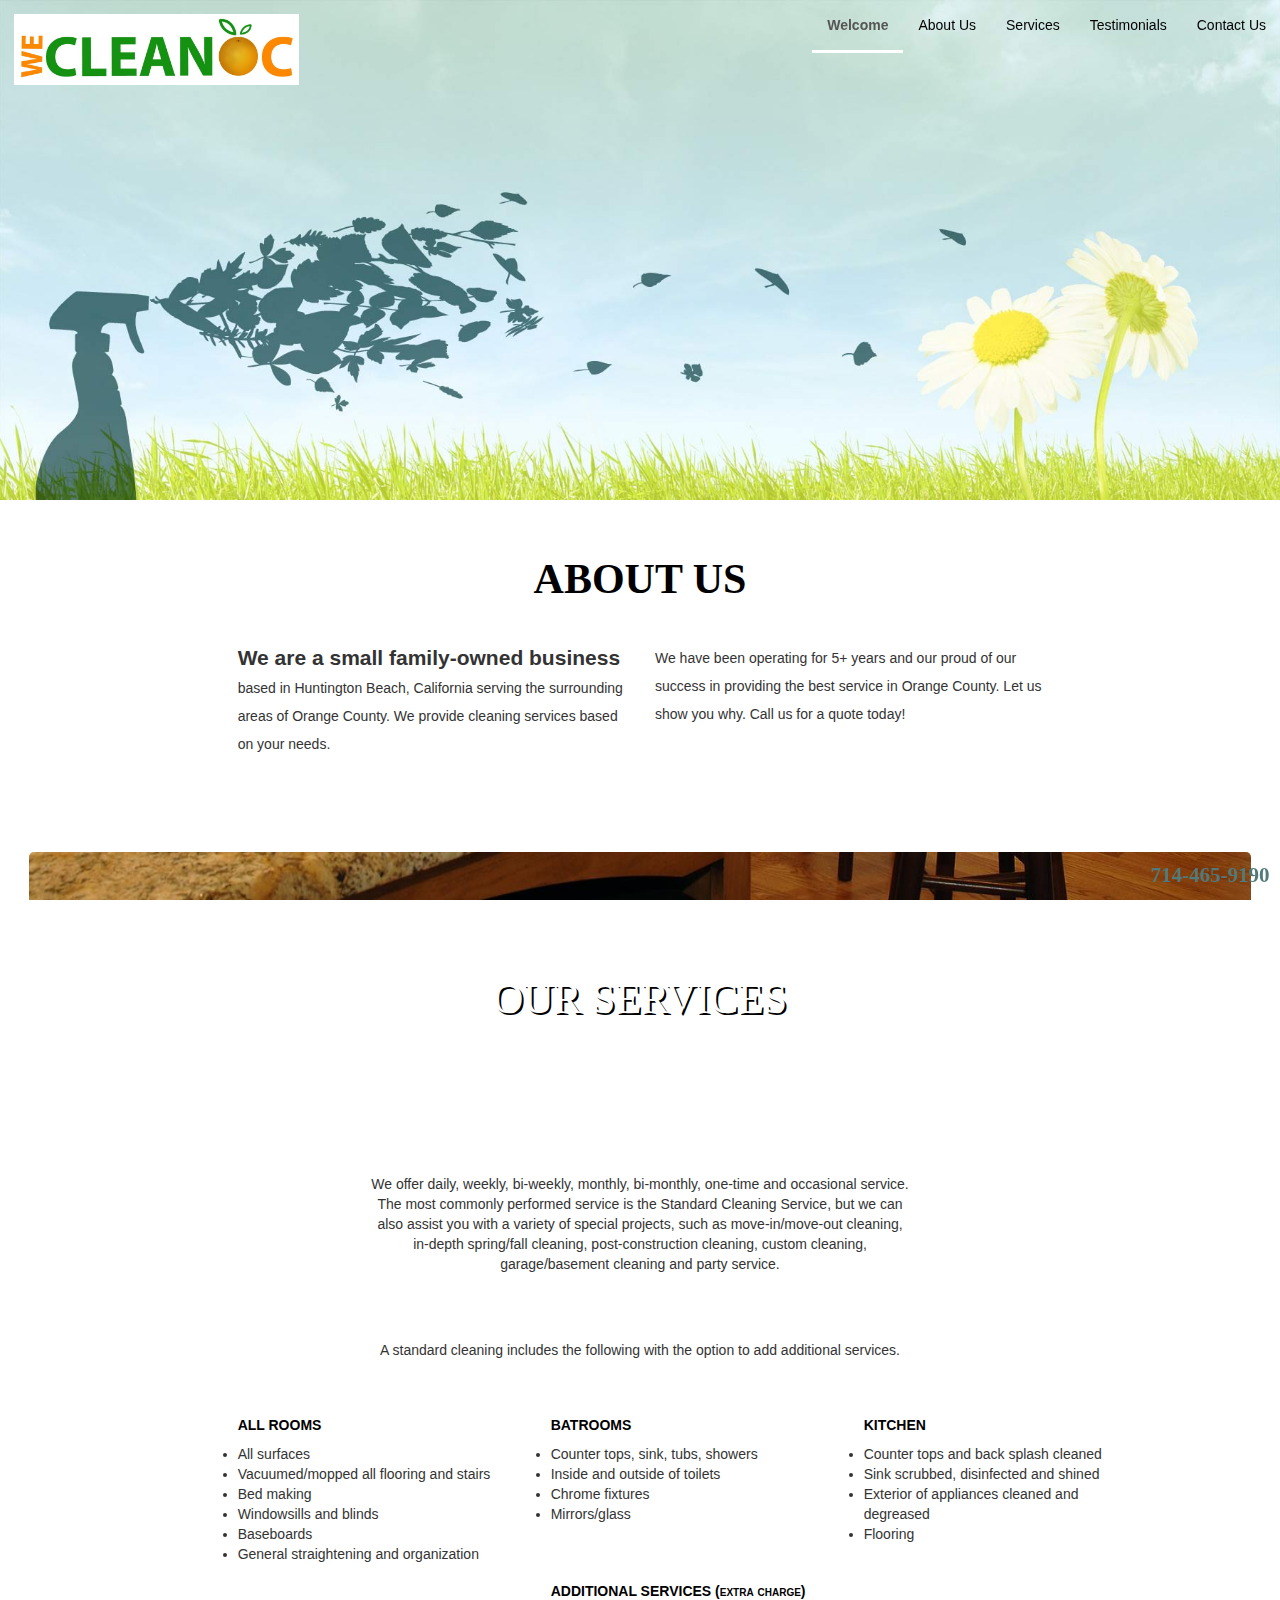
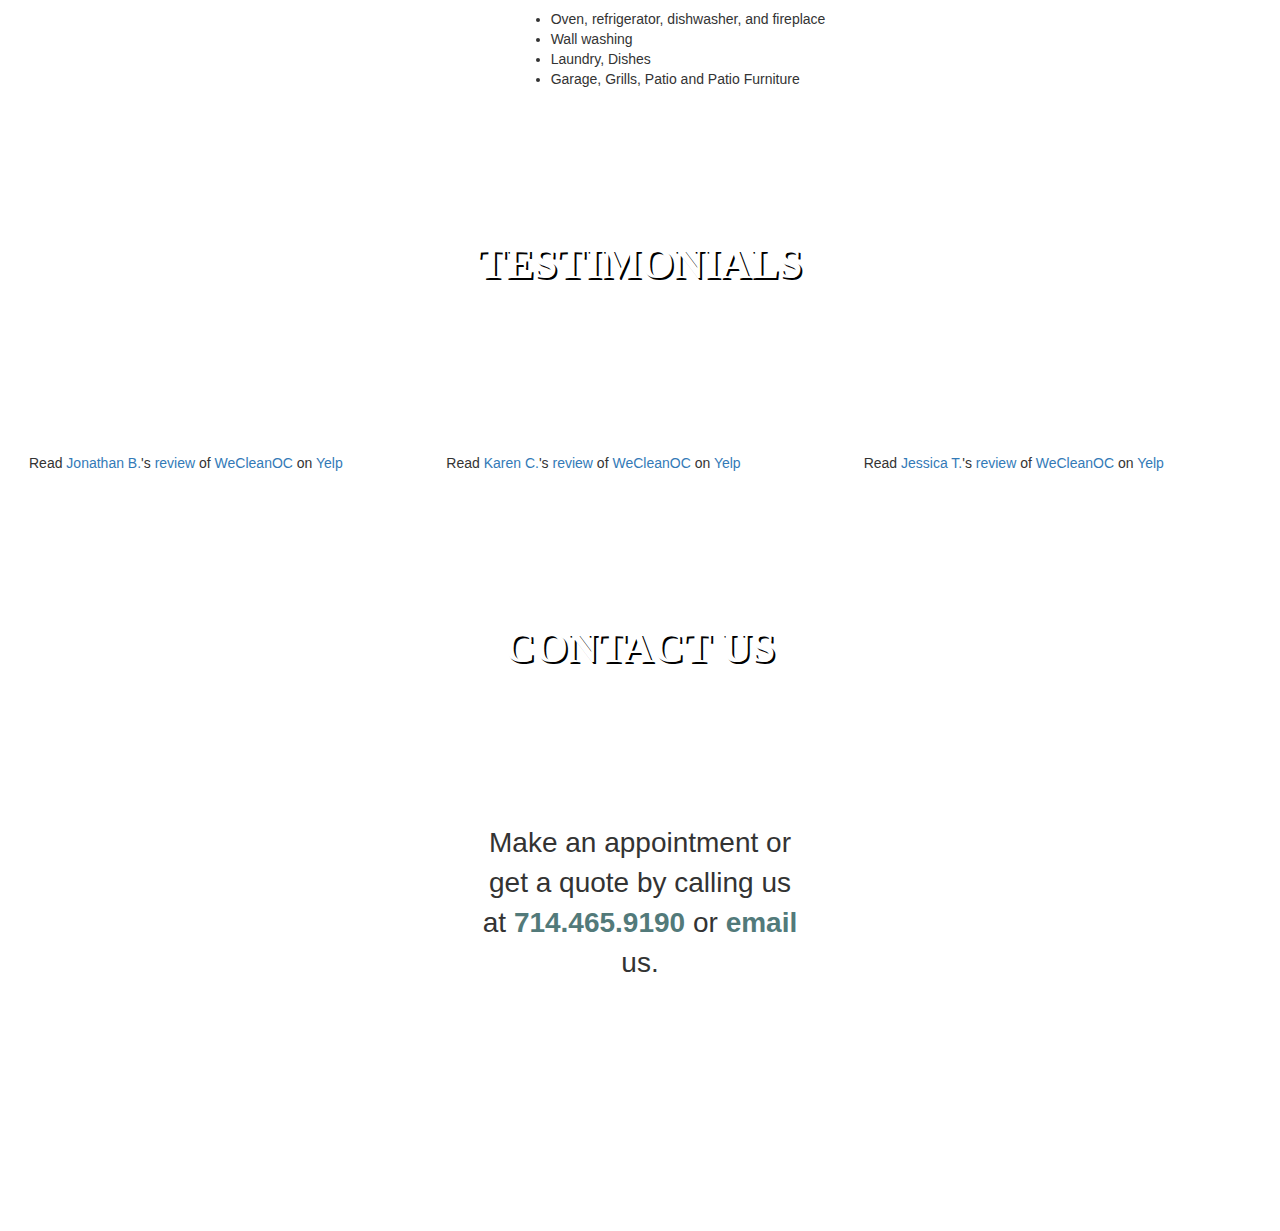
<file: CleaningCompany/index.html>
<!DOCTYPE html>
<html lang="en">
<head>
    <meta charset="UTF-8">
    <meta http-equiv="X-UA-Compatible" content="IE=edge">
    <meta name="viewport" content="width=device-width, initial-scale=1">
    <meta name="keywords" content="Orange County, Huntington Beach, House Cleaning, Move In Cleaning, Move Out Cleaning, Deep Clean, Regular Cleaning Service">
    <meta name="description" content="We offer affordable, high quality professional cleaning services">
    <link rel="stylesheet" href="_css/bootstrap.min.css">
    <link rel="stylesheet" href="_css/styles.css" type="text/css">
    <!-- Prefix free recommends putting this right after the stylesheets -->
    <script src="_js/prefixfree.min.js" type="text/javascript"></script>
    <title>We Clean OC - Providing affordable, high quality professional cleaning services to the Huntington Beach area.</title>
</head>
<!-- //MAKE SURE TO PUT ALT TAGS ON PHOTOS </-->
<body data-spy="scroll" data-target=".navbar-fixed-top" data-offset="50">

<header class="headerimage">
  <!--  data-spy keeps the menu on top   -->
    <nav class="navbar navbar-default navbar-fixed-top" data-spy="affix" data-offset-top=50                  role="navigation">
        <!-- Adding the hamburger menu for mobile devices -->
        <button type="button" class="navbar-toggle collapsed" data-toggle="collapse" data-target="#collapsemenu" aria-expanded="false">
            <span class="sr-only">Toggle navigation</span>
            <span class="icon-bar"></span>
            <span class="icon-bar"></span>
            <span class="icon-bar"></span>
        </button>
        <div class="collapse navbar-collapse" id="collapsemenu">
            <ul class="nav navbar-nav navbar-right">
                <li class="active"><a href="#welcome">Welcome</a></li>
                <li><a href="#aboutus">About Us</a></li>
                <li><a href="#services">Services</a></li>
                <li><a href="#opinion">Testimonials</a></li>
                <li><a href="#contact">Contact Us</a></li>
            </ul>
        </div><!-- container -->   
    </nav>
</header> <!-- headerimage -->
<div class="hero-image" id="welcome">
            <section class="bgimage" data-scroll-speed="6">
              <div class="container-fluid">
                <div class="row" id="logo">
                    <a href="http:www.wecleanoc.com/">
                        <img src="_images/logo.jpg" alt="We Clean OC">
                    </a>
                </div>
              </div>
            </section>
            <a href="#welcome" title="" class="scroll-down-link" aria-hidden="true" data-av_icon="" data-av_iconfont="entypo-fontello"></a>
</div> <!-- Hero Image -->
    
<div class="container-fluid"> <!-- container class -->
    
    <!--<div class="clearfix"></div>-->
    
    <div class="page" id="aboutus">
        <h2>About Us</h2>
            <section class="row">
                <div class="col-sm-4 col-sm-offset-2 col-md-offset-2 col-md-4">
                    <p><strong id="intro">We are a small family-owned business</strong> based in Huntington Beach, California serving the surrounding areas of Orange County.  We provide cleaning services based on your needs. </p>
                </div>
                <div class="col-sm-4 col-md-4">
                    <p>We have been operating for 5+ years and our proud of our success in providing the best service in Orange County.  Let us show you why.  Call us for a quote today!  </p>
                </div>
            </section>
    </div><!-- page id is symbolized as #welcome -->
    
    <div class="page" id="services">
        <h2>Our Services</h2>
            <section class="row">
                <div class="col-md-offset-3 col-md-6">
                        <p>We offer daily, weekly, bi-weekly, monthly, bi-monthly, one-time and occasional service. The most commonly performed service is the Standard Cleaning Service, but we can also assist you with a variety of special projects, such as move-in/move-out cleaning, in-depth spring/fall cleaning, post-construction cleaning, custom cleaning, garage/basement cleaning and party service.</p>
                        <p>A standard cleaning includes the following with the option to add additional services.</p>
                </div>
            </section>
            <section class="row"> <!-- Second row of services section -->
                <div class="col-md-offset-2 col-md-3">
                    <h3>ALL ROOMS</h3>
                        <li>All surfaces</li>
                        <li>Vacuumed/mopped all flooring and stairs</li>
                        <li>Bed making</li>
                        <li>Windowsills and blinds</li>
                        <li>Baseboards</li>
                        <li>General straightening and organization</li>
                </div>
                <div class="col-md-3">
                    <h3>BATROOMS</h3>
                        <li>Counter tops, sink, tubs, showers</li>
                        <li>Inside and outside of toilets</li>
                        <li>Chrome fixtures</li>
                        <li>Mirrors/glass</li>
                </div>
                <div class="col-md-3">
                    <h3>KITCHEN</h3>
                        <li>Counter tops and back splash cleaned</li>
                        <li>Sink scrubbed, disinfected and shined</li>
                        <li>Exterior of appliances cleaned and degreased</li>
                        <li>Flooring</li>
                </div>
            </section> <!-- Second row of services section -->
            <section class="row">  <!-- Third row of services section -->
                <div class="col-md-offset-5 col-md-6">
                    <h3>ADDITIONAL SERVICES (extra charge)</h3>
                        <li>Oven, refrigerator, dishwasher, and fireplace</li>
                        <li>Wall washing</li>
                        <li>Laundry, Dishes</li>
                        <li>Garage, Grills, Patio and Patio Furniture</li>
                </div>
            </section>  <!-- Third row of services section  -->
                    
                
           
    </div> <!-- page #services -->

    <div class="page" id="opinion">
        <h2>Testimonials</h2>
            <section class="row" id="yelpop">
                <div class="col-md-4">
                    <span class="yelp-review" data-review-id="fAB1Aa94OZOUvbx_ngZVIg" data-hostname="www.yelp.com">Read <a href="https://www.yelp.com/user_details?userid=ER-dPrqVnD7tScPN3VeYmw" rel="nofollow noopener">Jonathan B.</a>'s <a href="https://www.yelp.com/biz/wecleanoc-huntington-beach?hrid=fAB1Aa94OZOUvbx_ngZVIg" rel="nofollow noopener">review</a> of <a href="https://www.yelp.com/biz/2rWUDJXhiraqohsAFXdqHQ" rel="nofollow noopener">WeCleanOC</a> on <a href="https://www.yelp.com" rel="nofollow noopener">Yelp</a><script async="async" src="https://www.yelp.com/embed/widgets.js" type="text/javascript"></script></span> 
                </div>
                <div class="col-md-4">
                    <span class="yelp-review" data-review-id="L-2qFUX4-6dxKMrqRjArfA" data-hostname="www.yelp.com">Read <a href="https://www.yelp.com/user_details?userid=AulnD36WjYCiaXMmwe0HDA" rel="nofollow noopener">Karen C.</a>'s <a href="https://www.yelp.com/biz/wecleanoc-huntington-beach?hrid=L-2qFUX4-6dxKMrqRjArfA" rel="nofollow noopener">review</a> of <a href="https://www.yelp.com/biz/2rWUDJXhiraqohsAFXdqHQ" rel="nofollow noopener">WeCleanOC</a> on <a href="https://www.yelp.com" rel="nofollow noopener">Yelp</a><script async="async" src="https://www.yelp.com/embed/widgets.js" type="text/javascript"></script></span>
                </div>
                <div class="col-md-4">
                    <span class="yelp-review" data-review-id="-fRIAy8iUMbm0ccG-1AnYw" data-hostname="www.yelp.com">Read <a href="https://www.yelp.com/user_details?userid=bZmGbLtDd76pyPh2mOb8Og" rel="nofollow noopener">Jessica T.</a>'s <a href="https://www.yelp.com/biz/wecleanoc-huntington-beach?hrid=-fRIAy8iUMbm0ccG-1AnYw" rel="nofollow noopener">review</a> of <a href="https://www.yelp.com/biz/2rWUDJXhiraqohsAFXdqHQ" rel="nofollow noopener">WeCleanOC</a> on <a href="https://www.yelp.com" rel="nofollow noopener">Yelp</a><script async="async" src="https://www.yelp.com/embed/widgets.js" type="text/javascript"></script></span>
                </div>
            </section>
    </div>
    <div class="page" id="contact">
        <h2>Contact Us</h2>
            <section class="row">
                <section class="phone">
                    <div class="col-md-offset-4 col-md-4">
                        <p>Make an appointment or get a quote by calling us at <a href="tel:17144659190">714.465.9190</a> or <a href="mailto:info@WeCleanOC.com?Subject=Quote%20Request%20from%20WeCleanOC.com">email</a> us.</p>
                    </div>
                </section>
            </section>
    </div>
    <footer>
        <nav class="navbar navbar-default navbar-fixed-bottom" role="phonenumber" aria-label="contact number">
            <div>
                <p><a href="tel:17144659190">714-465-9190</a></p>
            </div>
        </nav>
    </footer>        
</div> <!-- container class -->
<script src="_js/jquery-2.1.4.min.js"></script>
<script src="_js/bootstrap.min.js"></script>
<script src="_js/script.js"></script>
    <!-- Not a problem to leave type off of javascript element and put script files at the bottom right before closing body tag according to Simon A. -->
</body>
</html>
</file>
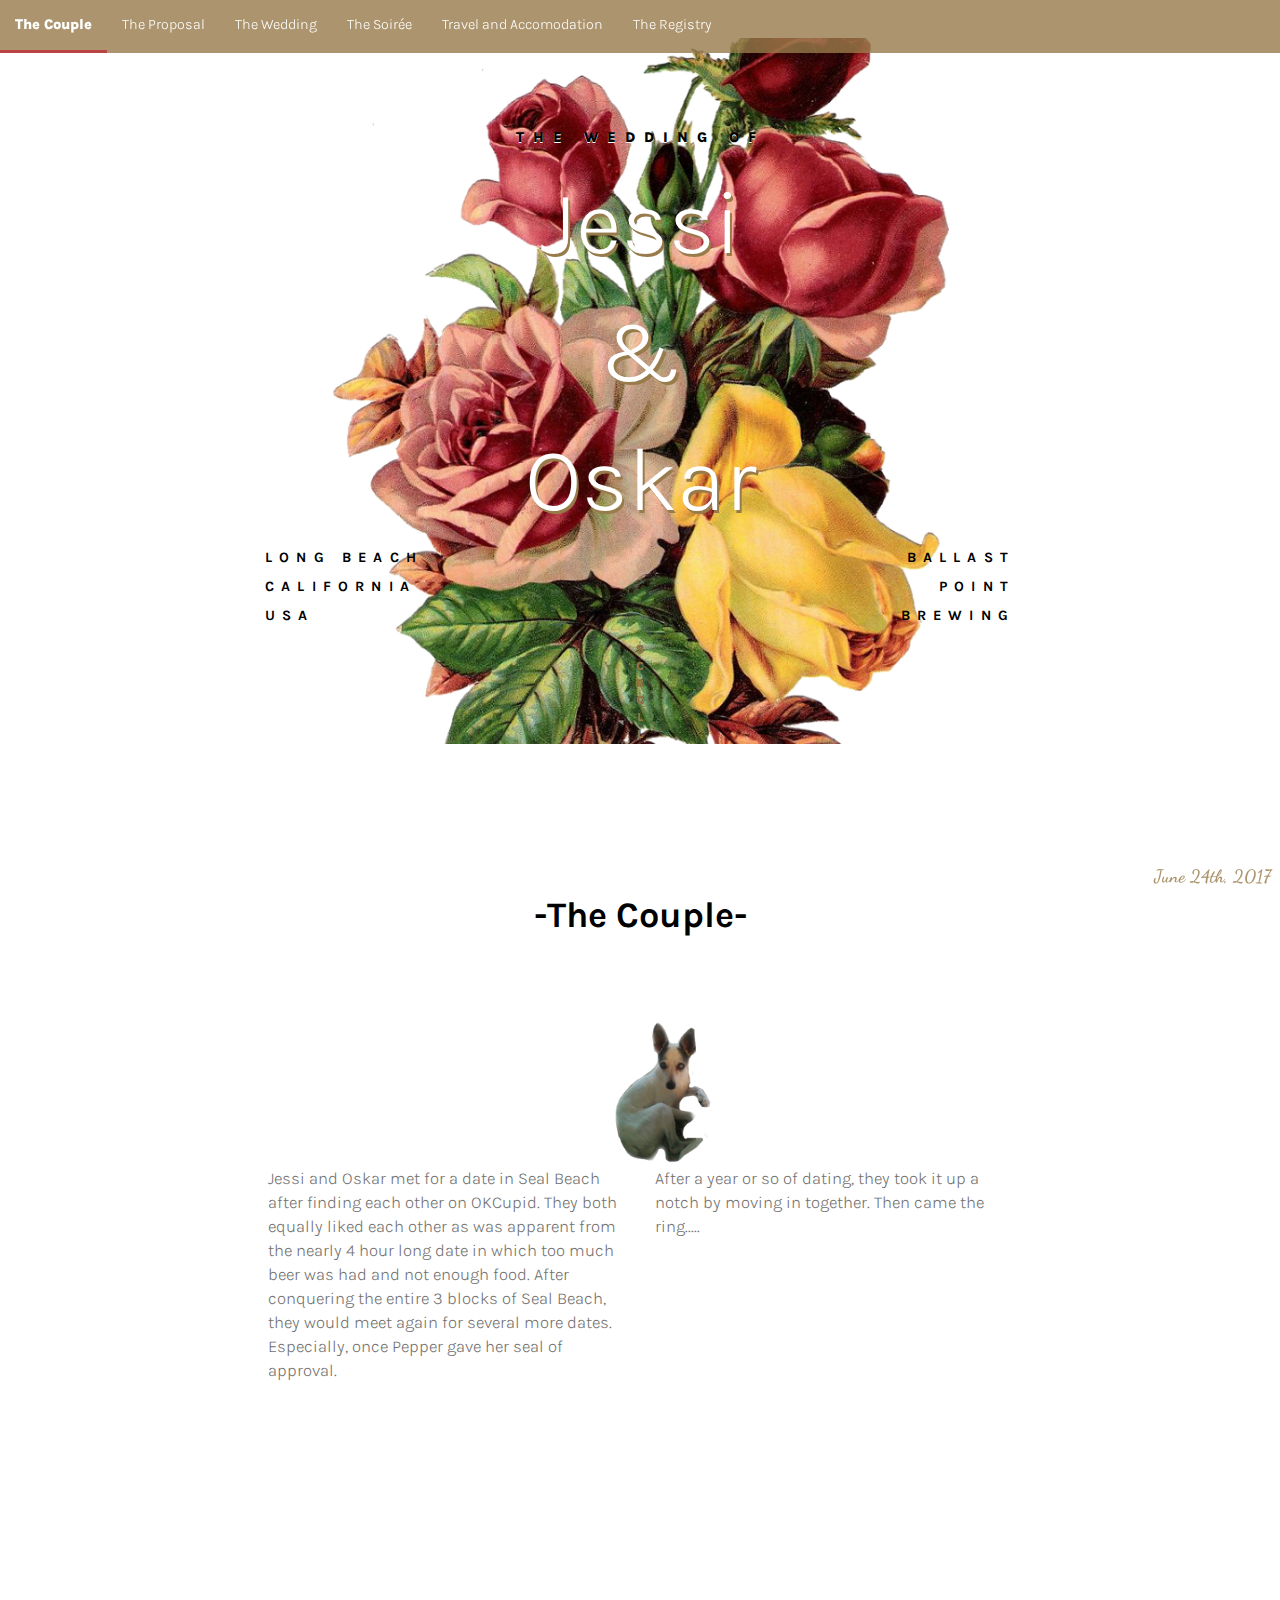
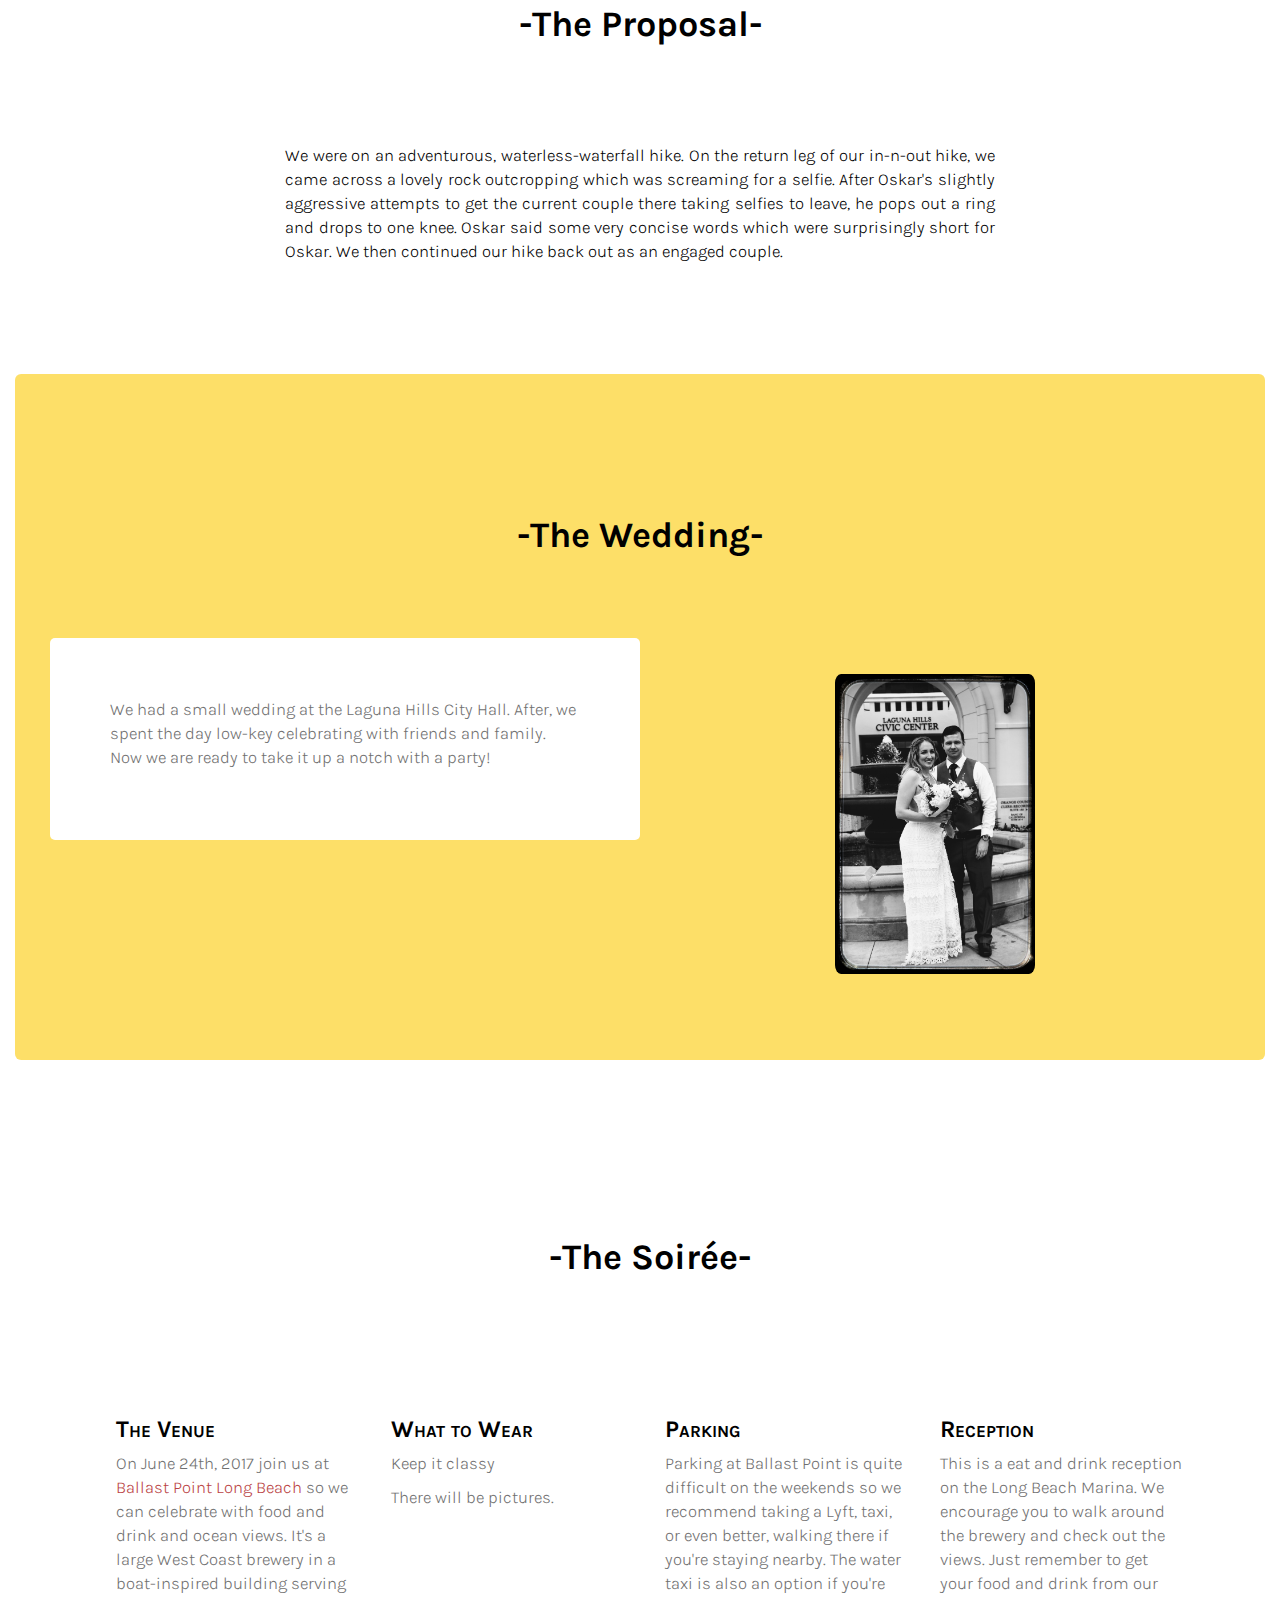
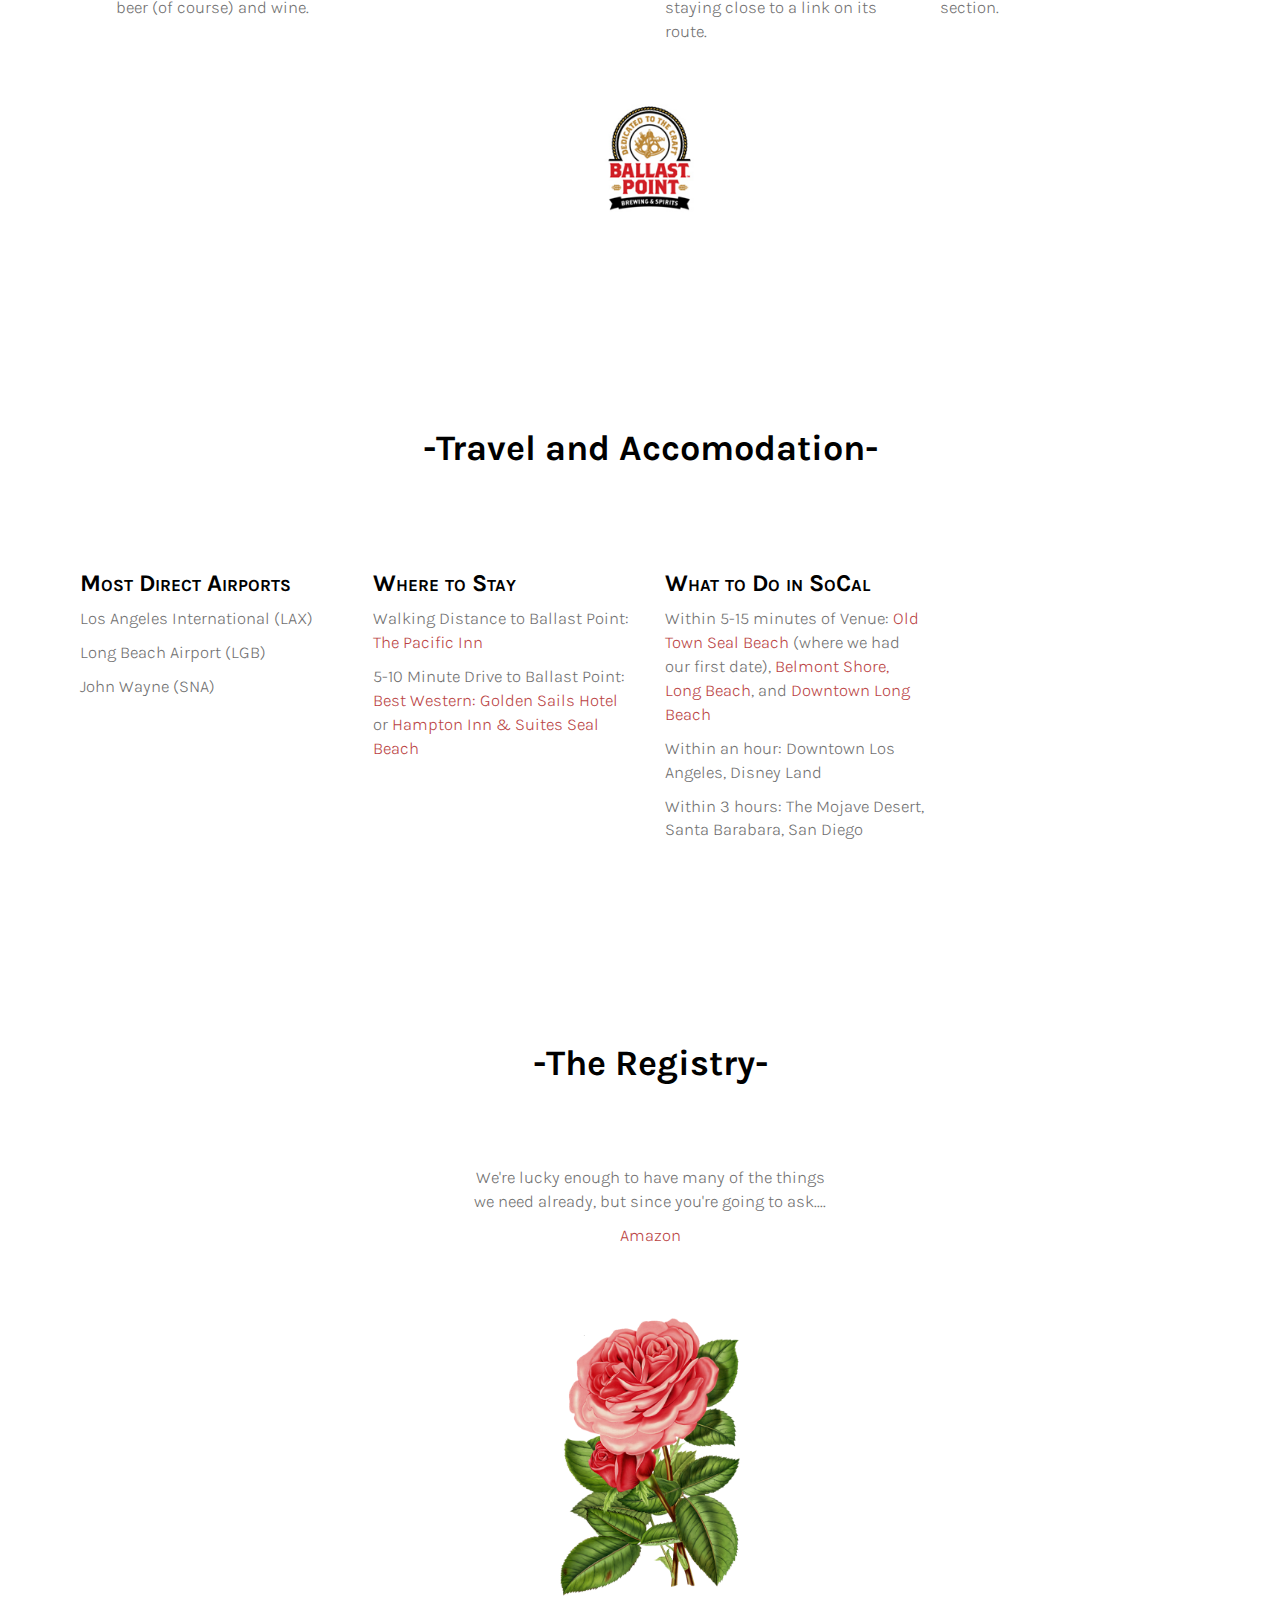
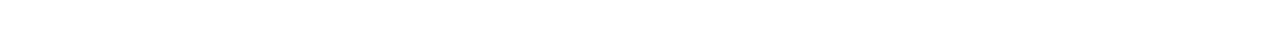
<file: Wedding/index.html>
<!DOCTYPE html>
<html lang="en">
<head>
    <meta charset="UTF-8">
    <meta http-equiv="X-UA-Compatible" content="IE=edge">
    <meta name="viewport" content="width=device-width, initial-scale=1">
    <link rel="stylesheet" href="_css/bootstrap.min.css">
    <link rel="stylesheet" href="_css/styles.css" type="text/css">
    <!-- Prefix free recommends putting this right after the stylesheets -->
    <script src="_js/prefixfree.min.js" type="text/javascript"></script>
    <title>The Wedding of Jessi and Oskar</title>
</head>

<body data-spy="scroll" data-target=".navbar-fixed-top" data-offset="50">

<header class="headerimage">
  <!--  data-spy keeps the menu on top   -->
    <nav class="navbar navbar-default navbar-fixed-top" data-spy="affix" data-offset-top=50                  role="navigation">
        <!-- Adding the hamburger menu for mobile devices -->
        <button type="button" class="navbar-toggle collapsed" data-toggle="collapse" data-target="#collapsemenu" aria-expanded="false">
            <span class="sr-only">Toggle navigation</span>
            <span class="icon-bar"></span>
            <span class="icon-bar"></span>
            <span class="icon-bar"></span>
        </button>
        <div class="collapse navbar-collapse" id="collapsemenu">
            <ul class="nav navbar-nav navbar-left">
                <li class="active"><a href="#thecouple">The Couple</a></li>
                <li><a href="#theproposal">The Proposal</a></li>
                <li><a href="#thewedding">The Wedding</a></li>
                <li><a href="#thesoiree">The Soir&eacute;e</a></li>
                <li><a href="#travel">Travel and Accomodation</a></li>
                <li><a href="#theregistry">The Registry</a></li>
            </ul>
        </div><!-- container -->
    </nav>
</header>

<div class="container-fluid"> <!-- container class -->
    <div class="content container" id="hero">
        <div class="hero col=lg-12">
				<div class="herocontent">
					<div class="row tagOne">
						<p> <br><br><br>The Wedding of</p>
					</div>
					<div class="row us">
						<div data-scroll-speed="8">Jessi <br> &amp; <br> Oskar</div>
					</div>
				</div>
        </div>
        <div class="hero row">
            <div class="tagTwo col-xs-6 col-sm-3 col-sm-offset-2">
				<p>LONG BEACH<br/>CALIFORNIA<br/>USA</p>
            </div>
            <div class="tagThree col-xs-6 col-sm-3 col-sm-offset-2">
                <p>BALLAST<br/>POINT<br/>BREWING</p>
            </div>
        </div><!--/hero-->
        <div class="row">
				<div class="scroll_indicator">
					<p data-scroll-speed="4">S</p>
					<p data-scroll-speed="5">C</p>
					<p data-scroll-speed="6">R</p>
					<p data-scroll-speed="7">O</p>
					<p data-scroll-speed="8">L</p>
					<p data-scroll-speed="9">L</p>
					<span></span>
				</div>
        </div>
    </div>
    
    <!--<div class="clearfix"></div>-->
    
    <div class="page" id="thecouple">
        <h2>-The Couple-</h2>
            <section class="content container">
                <div class="row">
                    <div data-scroll-speed="7">
                        <img class="pepper center-block" data-scroll-speed="5" src="_images/pepper.PNG" alt="Pepdog">
                    </div>
                </div> <!-- row pepper's picture -->
            </section>
            <section class="row">
                <div class="col-sm-4 col-sm-offset-2 col-md-offset-2 col-md-4">
                    <p>Jessi and Oskar met for a date in Seal Beach after finding each other on OKCupid.  They both equally liked each other as was apparent from the nearly 4 hour long date in which too much beer was had and not enough food.  After conquering the entire 3 blocks of Seal Beach, they would meet again for several more dates.  Especially, once Pepper gave her seal of approval.</p>
                </div>
                <div class="col-sm-4 col-md-4">
                    <p>After a year or so of dating, they took it up a notch by moving in together. Then came the ring.....</p>
                </div>
            </section>
    </div><!-- page #thecouple -->
    
    <div class="page" id="theproposal">
        <h2>-The Proposal-</h2>
            <section class="row">
                <div class="col-lg-offset-2 col-lg-8">
                    <p>We were on an adventurous, waterless-waterfall hike.  On the return leg of our in-n-out hike, we came across a lovely rock outcropping which was screaming for a selfie.  After Oskar's slightly aggressive attempts to get the current couple there taking selfies to leave, he pops out a ring and drops to one knee. Oskar said some very concise words which were surprisingly short for Oskar.  We then continued our hike back out as an engaged couple.</p>
                </div>
            </section>
    </div> <!-- page #theproposal -->

    <div class="page" id="thewedding">
        <h2>-The Wedding-</h2>
            <div class="row">
                <section class="text col-lg-6">
                    <p>We had a small wedding at the Laguna Hills City Hall. After, we spent the day low-key celebrating with friends and family.  Now we are ready to take it up a notch with a party!</p>  
                </section>
                <section class="wedpic col-lg-6">
                    <div>
                        <img class="thewedding center-block" src="_images/wedding.jpg" alt="Laguna Beach Wedding">
                    </div> <!-- row wedding picture-->
                </section>
            </div> <!-- row #thewedding -->
    </div> <!-- page #thewedding -->
    
    <div class="page" id="thesoiree">
        <section class="content container">
            <h2>-The Soir&eacute;e-</h2>
                <div class="row subsoiree">
                    <section class="col-sm-3 col-lg-3">
                        <h3>The Venue</h3>
                        <p>On June 24th, 2017 join us at <a href="https://www.ballastpoint.com/" target="_blank">Ballast Point Long Beach</a> so we can celebrate with food and drink and ocean views.  It's a large West Coast brewery in a boat-inspired building serving beer (of course) and wine.</p>
                    </section>
                    <section class="col-sm-3 col-lg-3">
                        <h3>What to Wear</h3>
                        <p>Keep it classy</p>
                        <p>There will be pictures.</p>
                        <br>
                    </section>
                    <section class="col-sm-3 col-lg-3">
                        <h3>Parking</h3>
                        <p>Parking at Ballast Point is quite difficult on the weekends so we recommend taking a Lyft, taxi, or even better, walking there if you're staying nearby.  The water taxi is also an option if you're staying close to a link on its route.</p>
                    </section>
                    <section class="col-sm-3 col-lg-3">
                        <h3>Reception</h3>
                        <p>This is a eat and drink reception on the Long Beach Marina.  We encourage you to walk around the brewery and check out the views.  Just remember to get your food and drink from our section.</p>
                    </section>
                </div> <!-- row subsoiree -->
                <div class="row venuepicture">
                    <section class="row col-lg-6 col-lg-offset-3">
                        <img class="center-block" src="_images/ballastpoint.png" alt="Venue Picture">
                    </section> <!-- row -->
                </div> <!-- row ballastpoint -->
        </section> <!-- content container -->
    </div> <!-- page #thesoiree -->
            
    <div class="page" id="travel" >
        <section class="content container">
            <h2>-Travel and Accomodation-</h2>
                <div class="row">
                    <div class="col-lg-3">
                        <h3>Most Direct Airports</h3>
                            <p>Los Angeles International (LAX)</p>
                            <p>Long Beach Airport (LGB)</p>
                            <p>John Wayne (SNA)</p>
                    </div>
                    <div class="col-lg-3">
                        <h3>Where to Stay</h3>
                            <p>Walking Distance to Ballast Point: <a href="http://www.thepacificinn.com" target="_blank">The Pacific Inn</a></p>
                            <p>5-10 Minute Drive to Ballast Point: <a href="https://www.bestwestern.com/en_US/book/hotel-details.05519.html?iata=00171880&ssob=BLBWI0004G&cid=BLBWI0004G:google:gmb:05519" target="_blank">Best Western: Golden Sails Hotel</a> or <a href="http://hamptoninn3.hilton.com/en/hotels/california/hampton-inn-and-suites-seal-beach-LGBSBHX/index.html" target="_blank">Hampton Inn &amp; Suites Seal Beach</a></p>
                    </div>
                    <div class="col-lg-3">
                        <h3> What to Do in SoCal</h3>
                            <p><span>Within 5-15 minutes of Venue:</span> <a href="https://www.google.com/maps/place/Main+St,+Seal+Beach,+CA+90740/@33.7408207,-118.1073905,17z/data=!3m1!4b1!4m5!3m4!1s0x80dd2ffb234c495d:0xc2a95e12f55ea680!8m2!3d33.7408207!4d-118.1052018" target="_blank">Old Town Seal Beach</a> (where we had our first date), <a href="https://www.google.com/maps/place/Belmont+Shore,+Long+Beach,+CA+90803/data=!4m2!3m1!1s0x80dd303b20889ccf:0x7d5796c7fc4517ba?sa=X&ved=0ahUKEwjCtIzYuv3SAhVLyFQKHRJUBgYQ8gEIgwEwCw" target="_blank">Belmont Shore, Long Beach</a>, and <a href="https://www.google.com/webhp?sourceid=chrome-instant&rlz=1C1CHWA_enUS528US528&ion=1&espv=2&ie=UTF-8#q=pine+ave+downtown+long+beach&*" target="_blank">Downtown Long Beach</a></p>
                            <p><span>Within an hour:</span> Downtown Los Angeles, Disney Land</p>
                            <p><span>Within 3 hours:</span> The Mojave Desert, Santa Barabara, San Diego</p>
                    </div>
                </div>
        </section>
    </div><!-- page #travel -->
  
    <div class="page" id="theregistry">
        <section class="content container">
            <h2>-The Registry-</h2>
                <div class="row">
                    <div class="col-sm-4 col-sm-offset-4 col-md-offset-4 col-md-4 col-lg-4 col-lg-offset-4">
                        <p>We're lucky enough to have many of the things we need already, but since you're going to ask....</p>
                        <p><a href="https://www.amazon.com/wedding/jessi-kovari-oskar-delekta-long-beach-june-2017/registry/1CQWBS8JA4UKU" target="_blank">Amazon</a></p>
                    </div>
                </div>
                <div class="col-sm-4 col-sm-offset-4 col-md-offset-4 col-md-4 col-lg-4 col-lg-offset-4">
                    <img class="singlerose center-block" src="_images/singlerosemobile.PNG" alt="Flower">
                </div>
        </section>
    </div>

    <footer>
        <nav class="navbar navbar-default navbar-fixed-bottom" role="navigation">
            <div>
                <p>June 24th, 2017</p>
            </div>
        </nav>
    </footer>
        
</div> <!-- container class -->       
<script src="_js/jquery-2.1.4.min.js"></script>
<script src="_js/bootstrap.min.js"></script>
<script src="_js/script.js"></script>
    <!-- Not a problem to leave type off of javascript element and put script files at the bottom right before closing body tag according to Simon A. -->
</body>
</html>
</file>
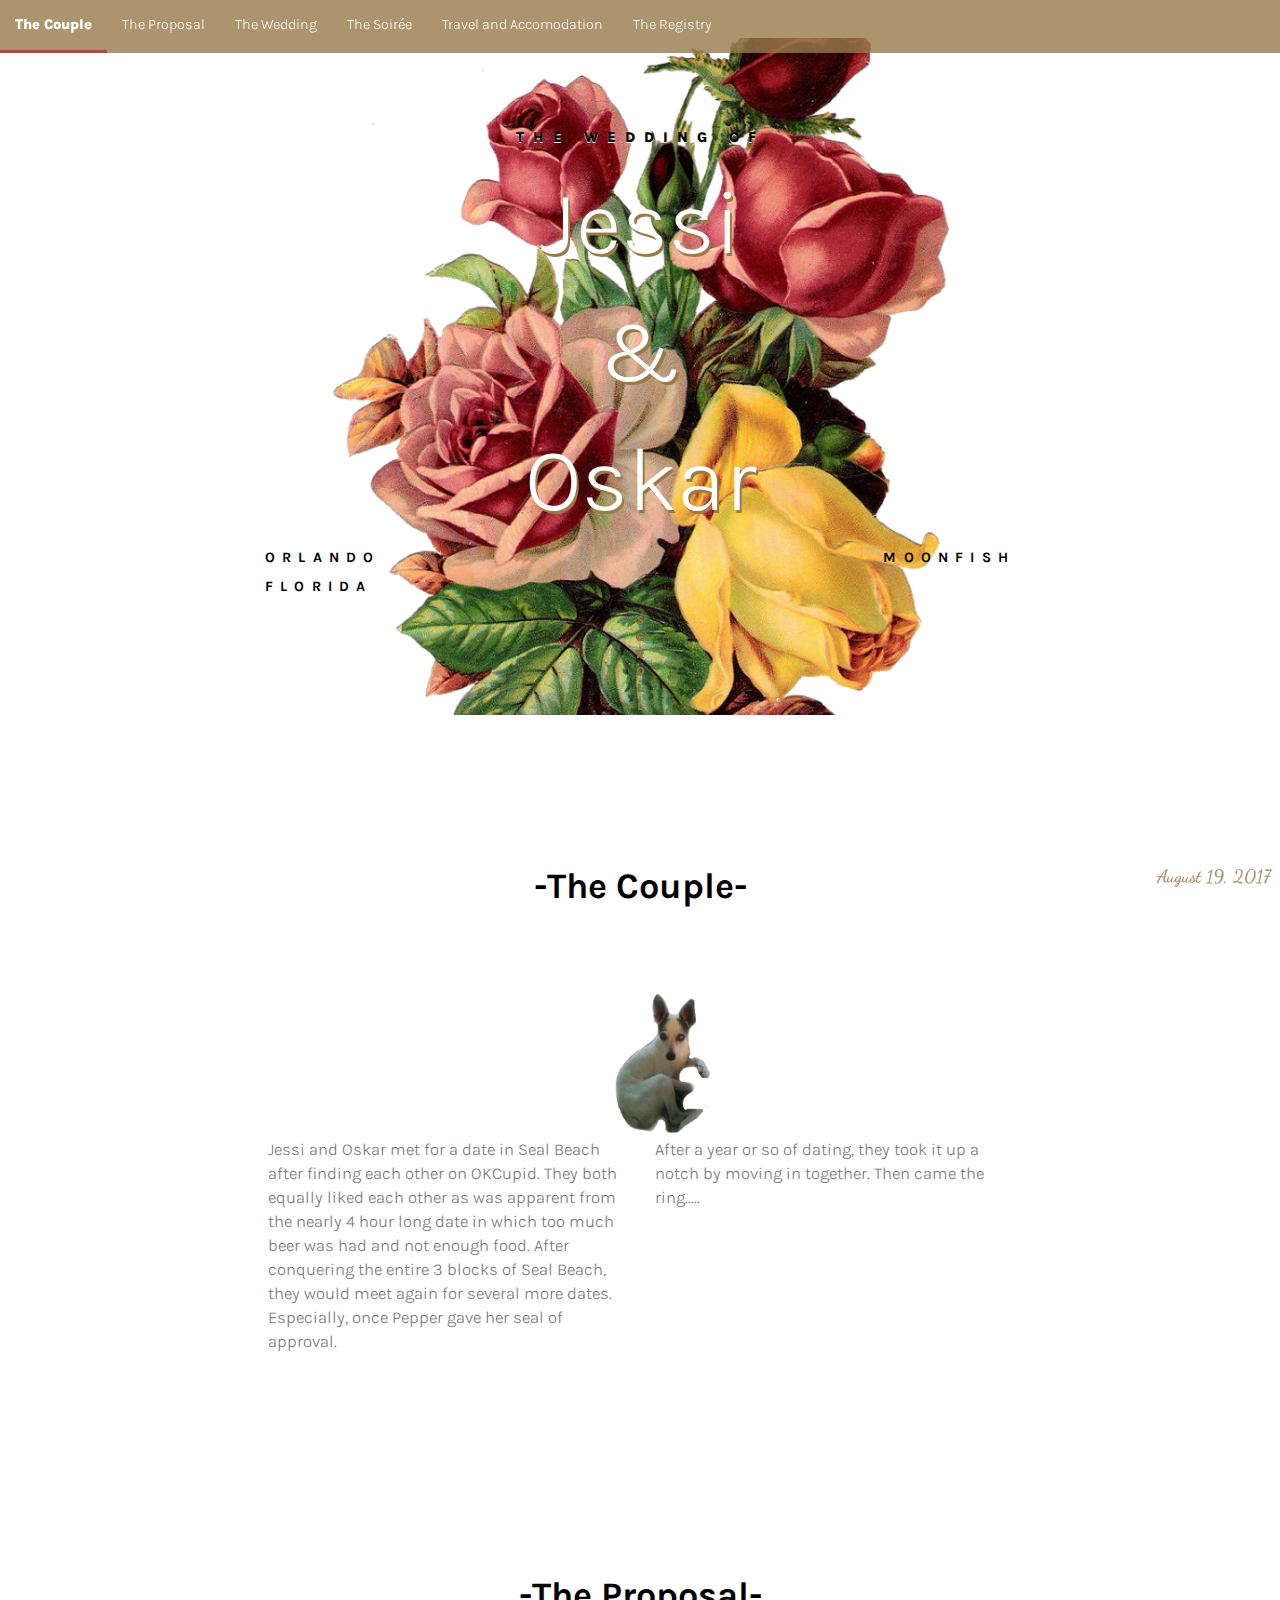
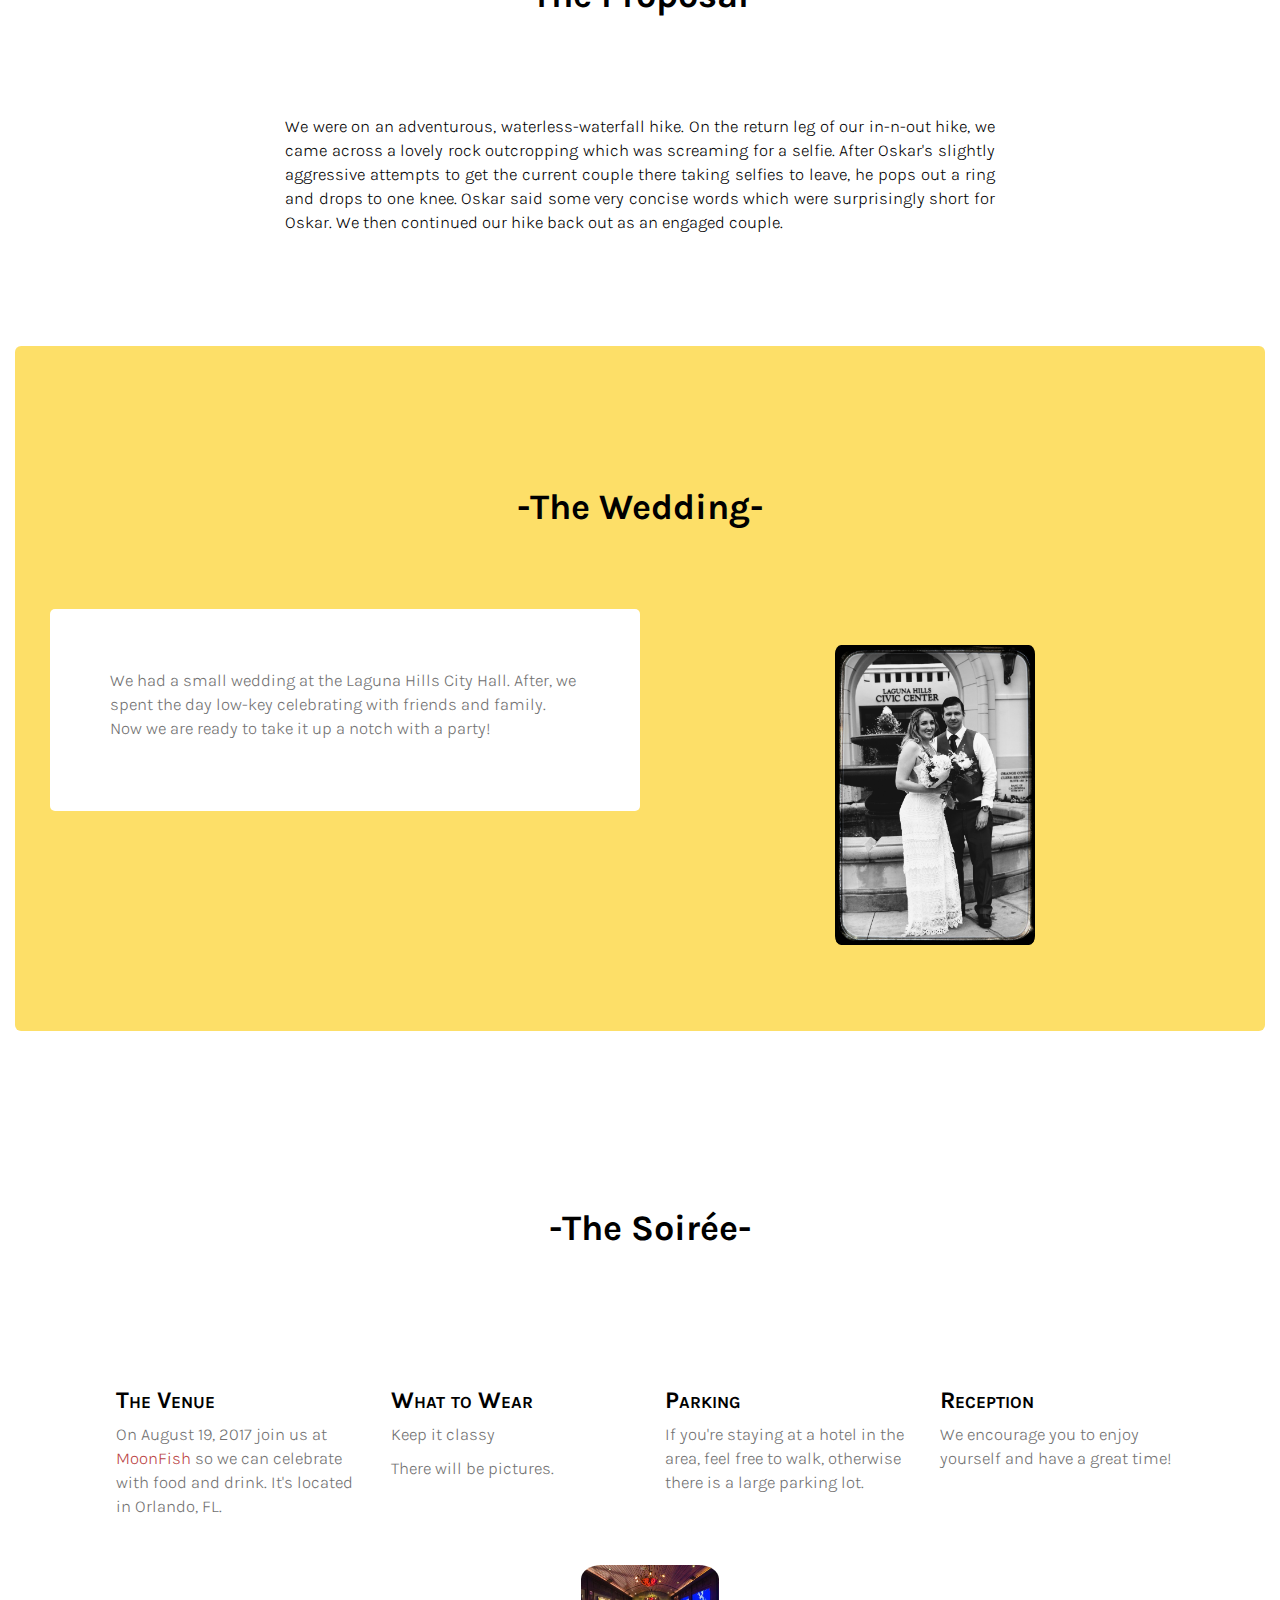
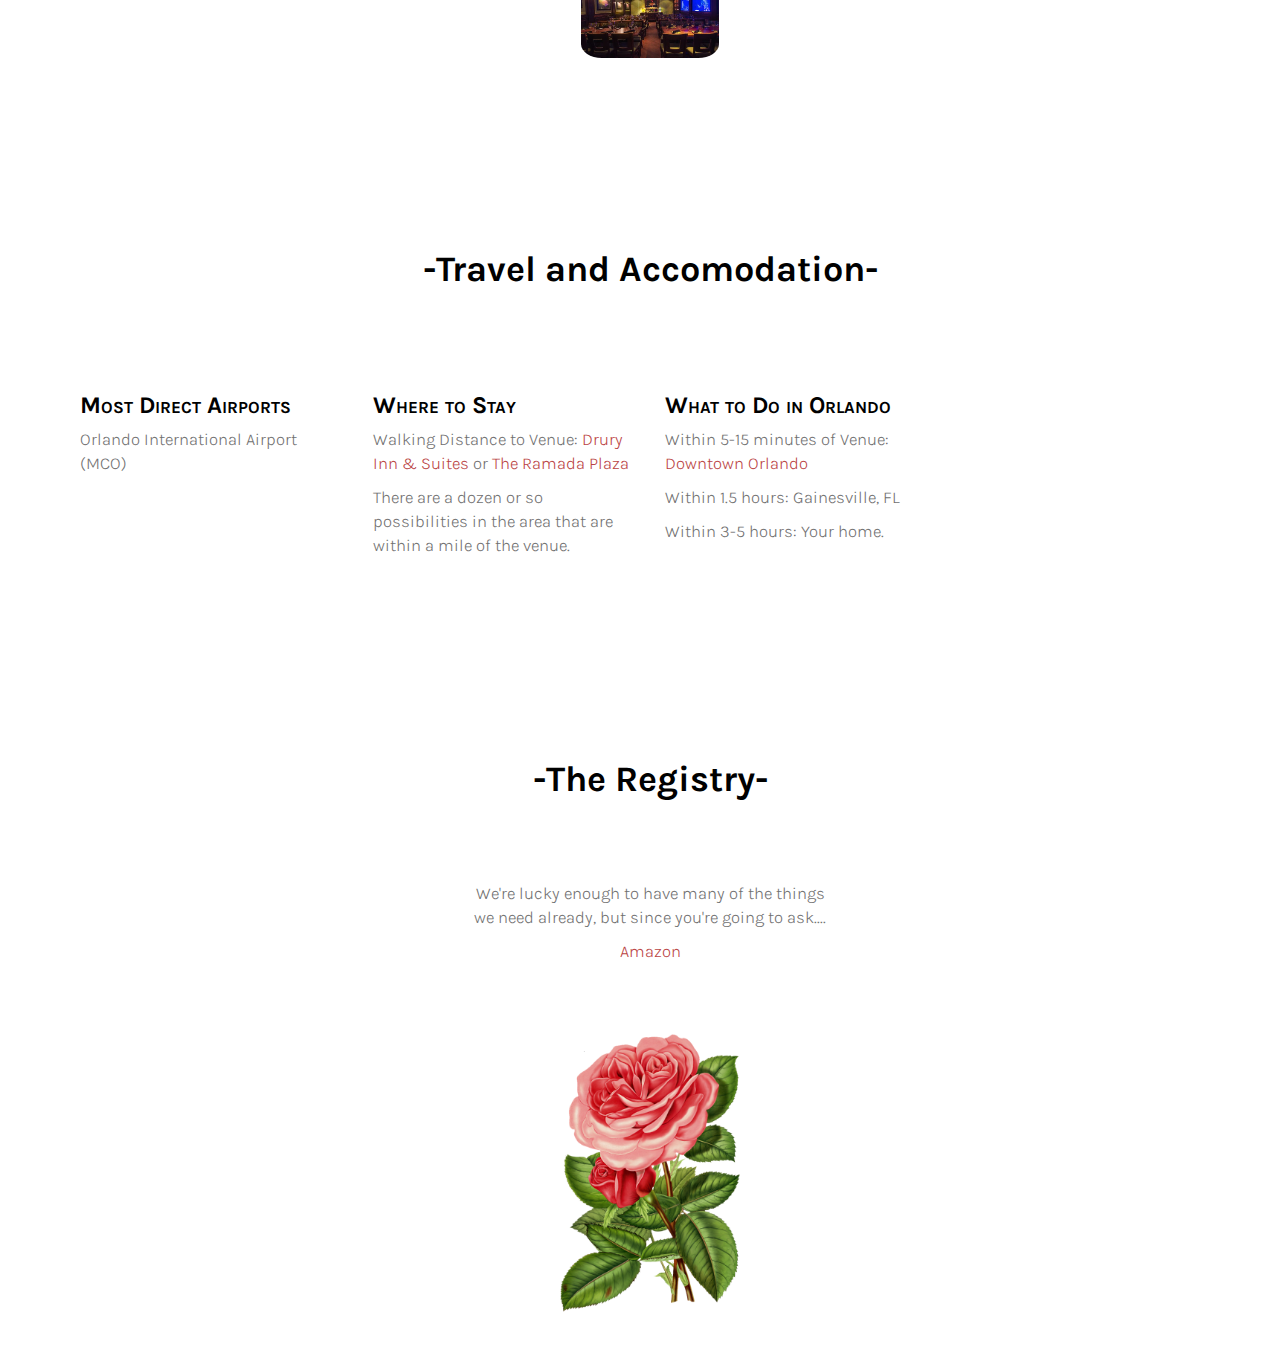
<file: Wedding/florida/florida.html>
<!DOCTYPE html>
<html lang="en">
<head>
    <meta charset="UTF-8">
    <meta http-equiv="X-UA-Compatible" content="IE=edge">
    <meta name="viewport" content="width=device-width, initial-scale=1">
    <link rel="stylesheet" href="../_css/bootstrap.min.css">
    <link rel="stylesheet" href="../_css/styles.css" type="text/css">
    <!-- Prefix free recommends putting this right after the stylesheets -->
    <script src="../_js/prefixfree.min.js" type="text/javascript"></script>
    <title>The Wedding of Jessi and Oskar</title>
</head>

<body data-spy="scroll" data-target=".navbar-fixed-top" data-offset="50">

<header class="headerimage">
  <!--  data-spy keeps the menu on top   -->
    <nav class="navbar navbar-default navbar-fixed-top" data-spy="affix" data-offset-top=50                  role="navigation">
        <!-- Adding the hamburger menu for mobile devices -->
        <button type="button" class="navbar-toggle collapsed" data-toggle="collapse" data-target="#collapsemenu" aria-expanded="false">
            <span class="sr-only">Toggle navigation</span>
            <span class="icon-bar"></span>
            <span class="icon-bar"></span>
            <span class="icon-bar"></span>
        </button>
        <div class="collapse navbar-collapse" id="collapsemenu">
            <ul class="nav navbar-nav navbar-left">
                <li class="active"><a href="#thecouple">The Couple</a></li>
                <li><a href="#theproposal">The Proposal</a></li>
                <li><a href="#thewedding">The Wedding</a></li>
                <li><a href="#thesoiree">The Soir&eacute;e</a></li>
                <li><a href="#travel">Travel and Accomodation</a></li>
                <li><a href="#theregistry">The Registry</a></li>
            </ul>
        </div><!-- container -->
    </nav>
</header>

<div class="container-fluid"> <!-- container class -->
    <div class="content container" id="hero">
        <div class="hero col=lg-12">
				<div class="herocontent">
					<div class="row tagOne">
						<p> <br><br><br>The Wedding of</p>
					</div>
					<div class="row us">
						<div data-scroll-speed="8">Jessi <br> &amp; <br> Oskar</div>
					</div>
				</div>
        </div>
        <div class="hero row">
            <div class="tagTwo col-xs-6 col-sm-3 col-sm-offset-2">
				<p>ORLANDO<br/>FLORIDA</p>
            </div>
            <div class="tagThree col-xs-6 col-sm-3 col-sm-offset-2">
                <p>MOONFISH</p>
            </div>
        </div><!--/hero-->
        <div class="row">
				<div class="scroll_indicator">
					<p data-scroll-speed="4">S</p>
					<p data-scroll-speed="5">C</p>
					<p data-scroll-speed="6">R</p>
					<p data-scroll-speed="7">O</p>
					<p data-scroll-speed="8">L</p>
					<p data-scroll-speed="9">L</p>
					<span></span>
				</div>
        </div>
    </div>
    
    <!--<div class="clearfix"></div>-->
    
    <div class="page" id="thecouple">
        <h2>-The Couple-</h2>
            <section class="content container">
                <div class="row">
                    <div data-scroll-speed="7">
                        <img class="pepper center-block" data-scroll-speed="5" src="../_images/pepper.PNG" alt="Pepdog">
                    </div>
                </div> <!-- row pepper's picture -->
            </section>
            <section class="row">
                <div class="col-sm-4 col-sm-offset-2 col-md-offset-2 col-md-4">
                    <p>Jessi and Oskar met for a date in Seal Beach after finding each other on OKCupid.  They both equally liked each other as was apparent from the nearly 4 hour long date in which too much beer was had and not enough food.  After conquering the entire 3 blocks of Seal Beach, they would meet again for several more dates.  Especially, once Pepper gave her seal of approval.</p>
                </div>
                <div class="col-sm-4 col-md-4">
                    <p>After a year or so of dating, they took it up a notch by moving in together. Then came the ring.....</p>
                </div>
            </section>
    </div><!-- page #thecouple -->
    
    <div class="page" id="theproposal">
        <h2>-The Proposal-</h2>
            <section class="row">
                <div class="col-lg-offset-2 col-lg-8">
                    <p>We were on an adventurous, waterless-waterfall hike.  On the return leg of our in-n-out hike, we came across a lovely rock outcropping which was screaming for a selfie.  After Oskar's slightly aggressive attempts to get the current couple there taking selfies to leave, he pops out a ring and drops to one knee. Oskar said some very concise words which were surprisingly short for Oskar.  We then continued our hike back out as an engaged couple.</p>
                </div>
            </section>
    </div> <!-- page #theproposal -->

    <div class="page" id="thewedding">
        <h2>-The Wedding-</h2>
            <div class="row">
                <section class="text col-lg-6">
                    <p>We had a small wedding at the Laguna Hills City Hall. After, we spent the day low-key celebrating with friends and family.  Now we are ready to take it up a notch with a party!</p>  
                </section>
                <section class="wedpic col-lg-6">
                    <div>
                        <img class="thewedding center-block" src="../_images/wedding.jpg" alt="Laguna Beach Wedding">
                    </div> <!-- row wedding picture-->
                </section>
            </div> <!-- row #thewedding -->
    </div> <!-- page #thewedding -->
    
    <div class="page" id="thesoiree">
        <section class="content container">
            <h2>-The Soir&eacute;e-</h2>
                <div class="row subsoiree">
                    <section class="col-sm-3 col-lg-3">
                        <h3>The Venue</h3>
                        <p>On August 19, 2017 join us at <a href="http://www.moonfishrestaurant.com/" target="_blank">MoonFish</a> so we can celebrate with food and drink.  It's located in Orlando, FL.</p>
                    </section>
                    <section class="col-sm-3 col-lg-3">
                        <h3>What to Wear</h3>
                        <p>Keep it classy</p>
                        <p>There will be pictures.</p>
                        <br>
                    </section>
                    <section class="col-sm-3 col-lg-3">
                        <h3>Parking</h3>
                        <p>If you're staying at a hotel in the area, feel free to walk, otherwise there is a large parking lot.</p>
                    </section>
                    <section class="col-sm-3 col-lg-3">
                        <h3>Reception</h3>
                        <p>We encourage you to enjoy yourself and have a great time!</p>
                    </section>
                </div> <!-- row subsoiree -->
                <div class="row venuepicture">
                    <section class="row col-lg-6 col-lg-offset-3">
                        <img class="center-block" src="../_images/moonfish.JPG" alt="Venue Picture">
                    </section> <!-- row -->
                </div> <!-- row ballastpoint -->
        </section> <!-- content container -->
    </div> <!-- page #thesoiree -->
            
    <div class="page" id="travel" >
        <section class="content container">
            <h2>-Travel and Accomodation-</h2>
                <div class="row">
                    <div class="col-lg-3">
                        <h3>Most Direct Airports</h3>
                            <p>Orlando International Airport (MCO)</p>
                    </div>
                    <div class="col-lg-3">
                        <h3>Where to Stay</h3>
                        <p>Walking Distance to Venue: <a href="https://www.druryhotels.com/locations/orlando-fl/drury-inn-and-suites-orlando" target="_blank">Drury Inn &amp; Suites</a> or <a href="https://www.wyndhamhotels.com/ramada/orlando-florida/ramada-plaza-resort-and-suites-orlando-international-drive/overview?CID=LC:RA::GGL:RIO:National:30449" target="_blank"> The Ramada Plaza</a>
                            <p>There are a dozen or so possibilities in the area that are within a mile of the venue.</p>
                    </div>
                    <div class="col-lg-3">
                        <h3> What to Do in Orlando</h3>
                            <p><span>Within 5-15 minutes of Venue:</span> <a href="http://www.downtownorlando.com/" target="_blank">Downtown Orlando</a></p>
                            <p><span>Within 1.5 hours:</span> Gainesville, FL</p>
                            <p><span>Within 3-5 hours:</span> Your home.</p>
                    </div>
                </div>
        </section>
    </div><!-- page #travel -->
  
    <div class="page" id="theregistry">
        <section class="content container">
            <h2>-The Registry-</h2>
                <div class="row">
                    <div class="col-sm-4 col-sm-offset-4 col-md-offset-4 col-md-4 col-lg-4 col-lg-offset-4">
                        <p>We're lucky enough to have many of the things we need already, but since you're going to ask....</p>
                        <p><a href="https://www.amazon.com/wedding/jessi-kovari-oskar-delekta-long-beach-june-2017/registry/1CQWBS8JA4UKU" target="_blank">Amazon</a></p>
                    </div>
                </div>
                <div class="col-sm-4 col-sm-offset-4 col-md-offset-4 col-md-4 col-lg-4 col-lg-offset-4">
                    <img class="singlerose center-block" src="../_images/singlerosemobile.PNG" alt="Flower">
                </div>
        </section>
    </div>

    <footer>
        <nav class="navbar navbar-default navbar-fixed-bottom" role="navigation">
            <div>
                <p>August 19, 2017</p>
            </div>
        </nav>
    </footer>
        
</div> <!-- container class -->       
<script src="../_js/jquery-2.1.4.min.js"></script>
<script src="../_js/bootstrap.min.js"></script>
<script src="../_js/script.js"></script>
    <!-- Not a problem to leave type off of javascript element and put script files at the bottom right before closing body tag according to Simon A. -->
</body>
</html>
</file>
<file: CleaningCompany/_css/styles.css>
@charset "UTF-8";


/*Fonts ------------------------------------------------------------------------------------------------------------------*/
<style>
@import url('https://fonts.googleapis.com/css?family=Karla');
@import url('https://fonts.googleapis.com/css?family=Dancing+Script');
@import url('https://fonts.googleapis.com/css?family=Nunito');
@import url('https://fonts.googleapis.com/css?family=Oswald');
</style>

/*Global Styles ------------------------------------------------------------------------------------------------------------*/

body {
    color: #707070;
    font-family: 'Oswald', 'sans-serif';
    font-size: 1.2em;
    font-weight: 300;
    overflow-x: hidden;
    padding-top: 3em;
    position: relative;
}

h2 {
    color: black;
    font-size: 4.5em;
    font-family: 'Oswald';
    margin: 0;
    padding: 1em;
    text-align: center;
    text-transform: uppercase;
}

h3 {
    color: black;
    font-size: 1em;
    font-variant: small-caps;
    font-weight: 700;
}

.page p {
    font-size: 1.4em;
    padding-bottom: 4em;
}

/** Links **/

p a {
    color: #527a7a;
    font-weight: 700;
}

/** Image formatting **/

/* Responsive */
img {
    max-width: 100%;
}

.page {
    padding: 1em;
}



/*Header ----------------------------------------------------------------------------------------------------*/

/*Navigation*/

header .navbar-default .navbar-toggle {
     color: rgb(255,255,255);
}

header .navbar {
    background: transparent;
    border: none;
    padding-right: 1em;
}

.navbar-collapse {
    overflow: hidden;
}

header .navbar-default .navbar-nav a {
    color: black;
    font: "Oswald"
    font-size: 1.2em;
    background-color: transparent;
}

header .navbar-default .navbar-nav a:hover {
    background-color: black;
    color: white;
}

header .navbar-default .navbar-nav .active a:hover {
    background-color: none;
    border-bottom: .25em solid rgb(255, 255, 255);
    color: rgb(255, 255, 255);
    font-weight: 900;
    text-shadow: none;
}

header .navbar-default .navbar-nav .active a {
    background: none;
    border-bottom: .25em solid rgb(255, 255, 255);
    font-weight: 900;
    text-shadow: none;
}

.navbar-inverse .navbar-collapse, .navbar-inverse .navbar-form {
    border-color: #101010;
}
/* Navbar Toggle/Hamburger button **/

header .navbar-toggle {
    background-color: white;
}

header .navbar-default .navbar-toggle .icon-bar {
    background-color: rgb(0,0,0);
}

header .navbar-default .navbar-toggle:hover {
    background-color: rgba(0,0,0,.5);
}

.navbar-fixed-top.scrolled {
    background-color: #527a7a !important;
    transition: background-color 500ms linear;
}

/* .Page Region Styles --------------------------------------------------------------------------------------*/

/*Hero*/

.bgimage {
    width:100%;
    height:500px;
    background: url("../_images/home.jpg") center center;
    background-repeat: no-repeat;
    background-position: center;
    background-size:cover;
    background-attachment: fixed;
}

.bgimage h5 {
    color:white;
    text-shadow:2px 2px #333;
}

#logo {
    width: 25%;
    padding: 1em;
}

/* #aboutus */

#aboutus h2{
    font-weight: 600;
    font-size: 3em;
}
#aboutus p{
    line-height: 200%;
    font-size: 1em;
}
#intro {
    font-size: 1.5em;
}

/* #services */

#services h2 {
    background-image: url("../_images/CleanedHouse.JPG");
    background-attachment: fixed;
    background-position: center center;
    background-repeat: no-repeat;
    background-size: cover;
    border-radius: 5px;
    color: white;
    font-size: 3em;
    line-height: 500%;
    padding: 1em;
    text-align: center;
    text-shadow: 2px 2px #000000;
}

#services p {
    font-size: 1em;
    padding: 2em;
    text-align: center;
}

#opinion h2 {
    background-image: url("../_images/bedroom.jpg");
    background-attachment: fixed;
    background-position: center center;
    background-repeat: no-repeat;
    background-size: cover;
    border-radius: 5px;
    color: white;
    font-size: 3em;
    font-weight: 900;
    line-height: 500%;  
    margin-bottom: 1em;
    padding: 1em;
    text-align: center;
    text-shadow: 2px 2px #000000;
}

#contact h2{
    background-image: url("../_images/bathtub.jpg");
    background-attachment: fixed;
    background-position: center center;
    border-radius: 10px;
    background-repeat: no-repeat;
    background-size: cover;
    color: white;
    font-size: 3em;
    font-weight: 900;
    line-height: 500%;
    text-shadow: 2px 2px #000000;
}

#contact p{
    font-size: 2em;
    padding: 1em;
    padding-bottom: 8em;
    text-align: center;
}

#phone {
    padding: 1em;
    text-shadow: #ffff66 .25em;
}

/*Footer Formatting ---------------------------------------------------------------------------------------------*/

footer .navbar-default {
    text-align: right;
    color: rgba(0,0,0,.8);
    background-color: transparent;
    font-family: "Oswald", "sans-serif";
    font-weight: 900;
    font-size: 1.5em;
    padding-right: .5em;
    padding-top: 1em;
    border: none;
    margin: 0;
}

/*Media Queries -----------------------------------------------------------------------------------------**/

/*Navbar */

@media (max-width: 1000px) { 
    ul{ 
        width: 900px; /* clear navbar on medium screen/browser sizes **/
    } 
    li{ 
        font-size: 1.5em;
        color: rgb(0,0,0);
    }
    
    #logo {
        width: 50%;
        padding: 1em;
    }
    
    .navbar-header { /* Clears navbar at 1200px width */
        float: none;
    }
    .navbar-left,.navbar-right {
        float: none !important;
    }
    .navbar-toggle {
        display: block;
    }
    .navbar-collapse {
        border-top: 1px solid transparent;
        box-shadow: inset 0 1px 0 rgba(255,255,255,0.1);
    }
    .navbar-fixed-top {
        top: 0;
        border-width: 0 0 1px;
    }
    .navbar-collapse.collapse {
        display: none!important;
    }
    .navbar-nav {
        float: none!important;
        margin-top: 7.5px;
    }
    .navbar-nav>li {
        float: none;
    }
    .navbar-nav>li>a {
        padding-top: 10px;
        padding-bottom: 10px;
    }
    .collapse.in{
        display:block !important;
    }
    
} /*end of first media query for navbar */


/*Mobile Styles ------------------------------------------------------------------------ */

@media only screen and (max-width: 30em) {
    
    
    /* Navbar ----------- */
    
    header .navbar-default .navbar-nav a {
        color: black;
        font: "Oswald"
        font-size: 1.2em;
        background-color: white;
    }
    
    header .navbar-default .navbar-nav a:hover {
        background-color: black;
        color: white;   
    }
    
    header .navbar-default .navbar-nav .active a:hover {
        background-color: none;
        border-bottom: .25em solid rgb(255, 255, 255);
        color: rgb(255, 255, 255);
        font-weight: 900;
        text-shadow: none;
    }
    
    header .navbar-default .navbar-nav .active a {
        background: white;
        border-bottom: .25em solid rgb(0, 0, 0);
        font-weight: 900;
        text-shadow: none;
    }

    .navbar-toggle {
        margin-right: 1px;
    }
    
    /* Main body --------*/
    
    body {
        font-size: .9em;
        overflow-x: hidden; 
    }
    
    h2 {
        font-size: 1.5em;
        text-align: center;
    }
    
    h3 {
        font-size: 1.5em;
    }
    
    #logo {
        width: 75%;
        padding: 1em;
    }
    
    .bgimage {
      background: url("../_images/home_mobile.jpg") center center;
      background-repeat: no-repeat;
      background-position: center;
      background-size: cover;
      background-attachment: scroll;
      height:500px;
      width:100%;
    }
    
    #aboutus p {
        border: none;
        font-size: 1.5em;
        line-height: 200%;
        margin: none;
        padding: 0;
        text-align: justify;
    }
    
    #services h2 {
    background-image: url("../_images/CleanedHouse.JPG");
    background-attachment: scroll;
        
    }
    
    #services p {
        font-size: 1.5em;
        padding: 1em;
    }

    #opinion h2 {
    background-image: url("../_images/bedroom.jpg");
    background-attachment: scroll;

    }

#contact h2{
    background-image: url("../_images/bathtub.jpg");
    background-attachment: scroll;
    }
    
    #opinion p {
        background-color: rgba(255,255,255,.5);
        border-radius: 1em;
        margin: 1em;
    }
    
    
    #contact p{
        font-size: 2em;
        margin-top: 2em;
        padding:0;
        padding-bottom:20em; 
        text-align: center;
    }

}/* end of mobile settings */
</file>
<file: Wedding/_css/styles.css>
@charset "UTF-8";


/*Fonts ------------------------------------------------------------------------------------------------------------------*/
@import url('https://fonts.googleapis.com/css?family=Karla');
@import url('https://fonts.googleapis.com/css?family=Dancing+Script');

/*Global Styles ------------------------------------------------------------------------------------------------------------*/

body {
    padding-top: 3.125em;
    font-family: "Karla", "sans-serif";
    font-weight: 300;
    color: #707070;
    font-size: 1.2em;
    overflow-x: hidden;
    position: relative;
}

h2 {
    color: black;
    font-weight: 700;
    font-size: 3em;
    padding: 2em;
    text-align: center;
}

h3 {
    color: black;
    font-size: 2em;
    font-variant: small-caps;
    font-weight: 700;
}

.page p {
    font-size: 1.4em;
}

/** Links **/

p a {
    color: rgba(186,67,67,1);
}

/** Image formatting **/


img.pepper {
    max-width: 200px;
    /*box-shadow: 1em 1em 1em;*/
}

.venuepicture img{
    max-width: 25%; 
    border-radius: 15%;
}

img.thewedding {
    max-height: 300px; 
    border-radius: 3%;
}

/* Responsive */
img {
    max-width: 100%;
}

img.singlerose {
    max-width: 15em;
    margin-top: 5em;
}



/*Header ----------------------------------------------------------------------------------------------------*/

/*Navigation*/

header .navbar-default .navbar-toggle {
     color: rgb(151,123,74);
}

header .navbar {
    padding-right: 0;
}

.navbar-collapse {
    overflow: hidden;
}

header .navbar-default {
    background-color: rgba(151,123,74,.8);
    border: none;
}

header .navbar-default .navbar-nav a {
    color: rgb(255, 255, 255);
    font-size: 1.2em;
}

header .navbar-default .navbar-nav a:hover {
    color: rgb(186, 67, 67);
}

header .navbar-default .navbar-nav .active a {
    background: none;
}

header .navbar-default .navbar-nav .active a:hover {
    font-weight: 900;
    color: rgb(255, 255, 255);
    background: none;
    border-bottom: .25em solid rgb(186, 67, 67);
    text-shadow: none;
}

header .navbar-default .navbar-nav .active a {
    font-weight: 900;
    background: transparent;
    border-bottom: .25em solid rgb(186, 67, 67);
    text-shadow: none;
}

/* Navbar Toggle/Hamburger button **/

header .navbar-toggle {
    background-color: white;
}

header .navbar-default .navbar-toggle .icon-bar {
    background-color: rgb(151,123,74);
}

header .navbar-default .navbar-toggle:hover {
    background-color: rgba(186,67,67,.5);
}

/* .Page Region Styles --------------------------------------------------------------------------------------*/

/*Hero*/

#hero {
    background-repeat: no-repeat;
    background-attachment: fixed;
    background-position: center center;
    background-image: url("../_images/rosebunch.PNG");
    background-size: contain;
}

.tagOne {
    font-size: 1.2em;
    font-weight: 900;
    letter-spacing: .625em;
    text-align: center;
    text-transform: uppercase;
    color: black;
    text-shadow: .05em .05em white;
    margin-top: 2em;
}

.us {
    font-size: 7.5em;
    color: white;
    text-align: center;
    text-shadow: .03em .03em #977b4a;
}

.tagTwo {
    font-size: 1.2em;
    text-align: left;
    position: relative;
    z-index: 5;
    font-weight: 700;
    color: black;
    letter-spacing: .5em;
    line-height: 2em;
}

.tagThree {
    font-size: 1.2em;
    text-align: right;
    font-weight: 700;
    color: black;
    letter-spacing: .5em;
    line-height: 2em;
}

.scroll_indicator p {
    background-image: url(../_images/arrow.png);
    background-repeat: no-repeat;
    background-position: center center;
    background-size: contain;
    color: #977b4a;
    font-size: 1em;
    font-weight: 900;
    margin: 0;
    padding: 0;
    text-align: center;
    text-shadow: .03em .03em black;
}

/* #thecouple */

#thecouple {
    padding: 5em;
    line-height: 200%;
}

/* #theproposal */

#theproposal {
    background-attachment: fixed;
    background-image: url(../_images/hike.jpg);
    background-position: center center;
    background-repeat: no-repeat;
    background-size: cover;
    border-radius: 5px;
    color: black;
    line-height: 200%;
    padding: 5em;
    text-align: justify;    
}

#theproposal p {
    background-color: rgba(255,255,255,.5);
    border-radius: 1em;
    padding: 1em;
}

/* #thewedding */

#thewedding {
    margin-top: 2em;
    margin-bottom: 3em;
    padding: 50px;
    background-color: rgba(252,210,40,.7);
    border-radius: .5em;
}

.text {
    padding: 5em;
    background-color: white;
    border-radius: 5px;
    line-height: 200%;
}

.wedpic {
    align-content: center;
    padding: 3em;
}

/* #thesoiree */

#thesoiree {
    padding: 50px;
}

#thesoiree {
    padding: 50px;
}

.subsoiree {
    padding: 3em;
}

/* #travel */

#travel {
    padding: 50px;    
}

/* #theregistry */

#theregistry {
    padding:50px;
    text-align: center;
}

#theregistry p{
    text-align: center;
}

/*Footer Formatting ---------------------------------------------------------------------------------------------*/

footer .navbar-default {
    text-align: right;
    color: rgba(151,123,74,.8);
    background-color: transparent;
    font-family: "Dancing Script", "sans-serif";
    font-weight: 900;
    font-size: 1.5em;
    padding-right: .5em;
    padding-top: 1em;
    border: none;
}

/*Media Queries ------------------------------------------------------------------------------------------------**/

/*Navbar */


@media (max-width: 1000px) { 
    ul{ 
        width: 900px; /* clear navbar on medium screen/browser sizes **/
    } 
    li{ 
        font-size: 1.5em;
        color: rgb(0,0,0);
    }
    
    .navbar-header { /* Clears navbar at 1200px width */
        float: none;
    }
    .navbar-left,.navbar-right {
        float: none !important;
    }
    .navbar-toggle {
        display: block;
    }
    .navbar-collapse {
        border-top: 1px solid transparent;
        box-shadow: inset 0 1px 0 rgba(255,255,255,0.1);
    }
    .navbar-fixed-top {
        top: 0;
        border-width: 0 0 1px;
    }
    .navbar-collapse.collapse {
        display: none!important;
    }
    .navbar-nav {
        float: none!important;
        margin-top: 7.5px;
    }
    .navbar-nav>li {
        float: none;
    }
    .navbar-nav>li>a {
        padding-top: 10px;
        padding-bottom: 10px;
    }
    .collapse.in{
        display:block !important;
    }
    
} /*end of first media query for navbar */

/*Mobile Styles --------- */

@media only screen and (max-width: 30em) {
    
    body {
        font-size: .9em;
    }
    
    h2 {
        font-size: 2em;
        padding: 0;
        text-align: center;
    }
    
    h3 {
        font-size: 1.5em;
    }
    
    #hero {
        color: black;
        background: url("../_images/rosebunchmobile.png");   /* must use background not background-image for ios devices */
        background-position: center;
        background-repeat: no-repeat;
        background-size: contain;
        display: block;
    }
    
    .tagOne {
        color: black;
        font-size: 1.2em;
        font-weight: 900;
        letter-spacing: .625em;
        margin-top: 1em;
        text-align: center;
        text-shadow: .03em .03em white;
        text-transform: uppercase;
    }

    .us {
        color: white;
        font-size: 4em;
        padding-top: 3em;
        text-align: center;
        text-shadow: .03em .03em #977b4a;
    }

    .tagTwo {
        font-size: .6em;
        font-weight: 900;
        letter-spacing: .5em;
        line-height: 2em;
        position: relative;        
        text-align: left;
        
    }

    .tagThree {
        font-size: .6em;
        font-weight: 900;
        letter-spacing: .5em;
        line-height: 2em;
        text-align: right;
    }
    
    #thecouple {
        line-height: 200%;
        padding: 0;
        text-align: justify;
    }
    
    #theproposal {
        padding: 1em;
    }

    #theproposal p {
        background-color: rgba(255,255,255,.5);
        border-radius: 1em;
        margin: 1em;
    }
    
    #thewedding {
        background-color: rgba(252,210,40,.7);
        border-radius: .5em;
        margin: 0;
        margin-top: 5em;
        padding: 1em;    
    }

    /* Within thewedding div **/
    .text {
        background-color: white;
        border-radius: 5px;
        line-height: 200%;
        padding: 5px;
    }

    .wedpic {
        align-content: center;
    }
    
    #thesoiree {
        margin-top: 5em;
        padding: 0;
    }
    
    #travel {
        margin-top: 5em;
        padding: 0px; 
        text-align: left;
    }
    
    .subsoiree {
        padding: 3em;
    }
    
    #theregistry {
        margin-top: 5em;
        padding:0;
        padding-bottom:20em; 
        text-align: center;
    }
    
    img.singlerose {
    max-width: 8em;
    margin-top: 5em;
}

}/* end of mobile settings */
</file>
